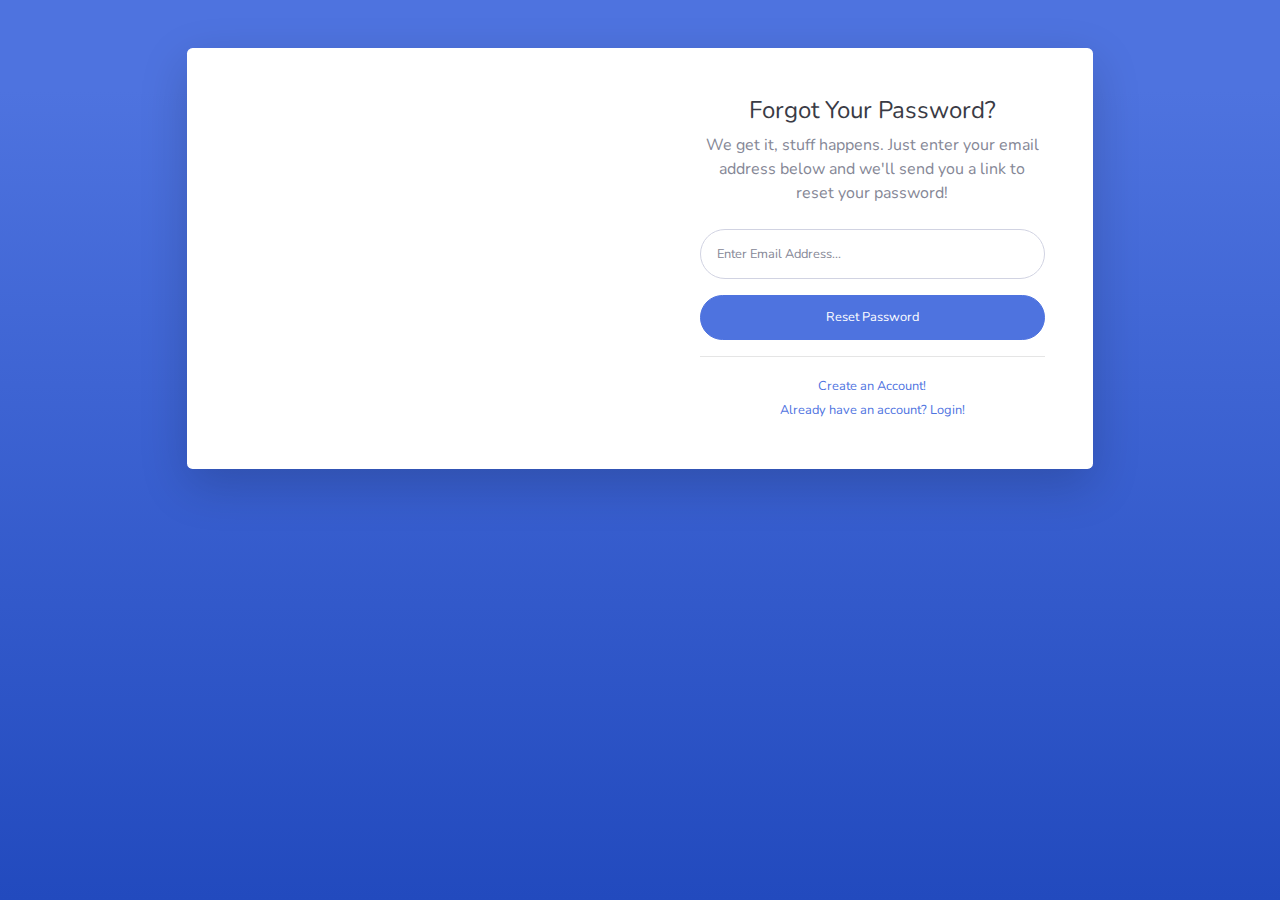
<file: forgot-password.html>
<!DOCTYPE html>
<html lang="en">

<head>

    <meta charset="utf-8">
    <meta http-equiv="X-UA-Compatible" content="IE=edge">
    <meta name="viewport" content="width=device-width, initial-scale=1, shrink-to-fit=no">
    <meta name="description" content="">
    <meta name="author" content="">

    <title>SB Admin 2 - Forgot Password</title>

    <!-- Custom fonts for this template-->
    <link href="vendor/fontawesome-free/css/all.min.css" rel="stylesheet" type="text/css">
    <link
        href="https://fonts.googleapis.com/css?family=Nunito:200,200i,300,300i,400,400i,600,600i,700,700i,800,800i,900,900i"
        rel="stylesheet">

    <!-- Custom styles for this template-->
    <link href="css/sb-admin-2.min.css" rel="stylesheet">

</head>

<body class="bg-gradient-primary">

    <div class="container">

        <!-- Outer Row -->
        <div class="row justify-content-center">

            <div class="col-xl-10 col-lg-12 col-md-9">

                <div class="card o-hidden border-0 shadow-lg my-5">
                    <div class="card-body p-0">
                        <!-- Nested Row within Card Body -->
                        <div class="row">
                            <div class="col-lg-6 d-none d-lg-block bg-password-image"></div>
                            <div class="col-lg-6">
                                <div class="p-5">
                                    <div class="text-center">
                                        <h1 class="h4 text-gray-900 mb-2">Forgot Your Password?</h1>
                                        <p class="mb-4">We get it, stuff happens. Just enter your email address below
                                            and we'll send you a link to reset your password!</p>
                                    </div>
                                    <form class="user">
                                        <div class="form-group">
                                            <input type="email" class="form-control form-control-user"
                                                id="exampleInputEmail" aria-describedby="emailHelp"
                                                placeholder="Enter Email Address...">
                                        </div>
                                        <a href="login.html" class="btn btn-primary btn-user btn-block">
                                            Reset Password
                                        </a>
                                    </form>
                                    <hr>
                                    <div class="text-center">
                                        <a class="small" href="register.html">Create an Account!</a>
                                    </div>
                                    <div class="text-center">
                                        <a class="small" href="login.html">Already have an account? Login!</a>
                                    </div>
                                </div>
                            </div>
                        </div>
                    </div>
                </div>

            </div>

        </div>

    </div>

    <!-- Bootstrap core JavaScript-->
    <script src="vendor/jquery/jquery.min.js"></script>
    <script src="vendor/bootstrap/js/bootstrap.bundle.min.js"></script>

    <!-- Core plugin JavaScript-->
    <script src="vendor/jquery-easing/jquery.easing.min.js"></script>

    <!-- Custom scripts for all pages-->
    <script src="js/sb-admin-2.min.js"></script>

</body>

</html>
</file>
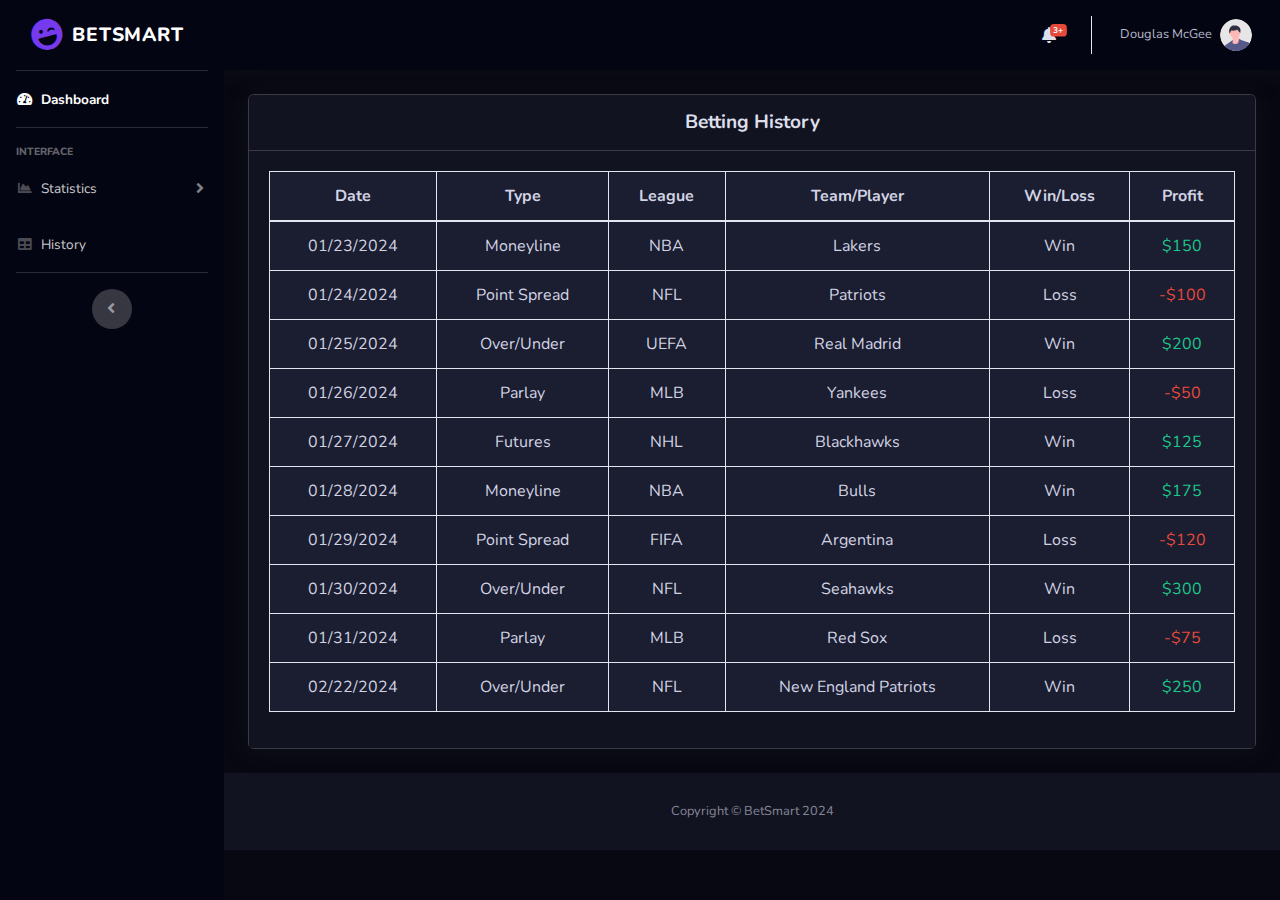
<file: history.html>
<!DOCTYPE html>
<html lang="en">

<head>

    <meta charset="utf-8">
    <meta http-equiv="X-UA-Compatible" content="IE=edge">
    <meta name="viewport" content="width=device-width, initial-scale=1, shrink-to-fit=no">
    <meta name="description" content="">
    <meta name="author" content="">

    <title>BETSMART</title>

    <!-- Custom fonts for this template-->
    <link href="vendor/fontawesome-free/css/all.min.css" rel="stylesheet" type="text/css">
    <link
        href="https://fonts.googleapis.com/css?family=Nunito:200,200i,300,300i,400,400i,600,600i,700,700i,800,800i,900,900i"
        rel="stylesheet">

    <!-- Custom styles for this template-->
    <link href="css/sb-admin-2.css" rel="stylesheet">

</head>

<body id="page-top">

    <!-- Page Wrapper -->
    <div id="wrapper">

        <!-- Sidebar -->
        <ul class="navbar-nav sidebar sidebar-dark accordion bg-dark1" id="accordionSidebar">

            <!-- Sidebar - Brand -->
            <a class="sidebar-brand d-flex align-items-center justify-content-center" href="index.html">
                <div class="sidebar-brand-icon rotate-n-15">
                    <i class="fas fa-laugh-wink text-purple1"></i>
                </div>
                <div class="sidebar-brand-text mx-2" style="font-size: 1.2rem">BETSMART</div>
            </a>

            <!-- Divider -->
            <hr class="sidebar-divider my-0">

            <!-- Nav Item - Dashboard -->
            <li class="nav-item active">
                <a class="nav-link" href="index.html">
                    <i class="fas fa-fw fa-tachometer-alt"></i>
                    <span>Dashboard</span></a>
            </li>

            <!-- Divider -->
            <hr class="sidebar-divider">

            <!-- Heading -->
            <div class="sidebar-heading">
                Interface
            </div>

            <!-- Nav Item - Pages Collapse Menu -->
            <li class="nav-item">
                <a class="nav-link collapsed" href="#" data-toggle="collapse" data-target="#collapseTwo"
                    aria-expanded="true" aria-controls="collapseTwo">
                    <i class="fas fa-fw fa-chart-area"></i>
                    <span>Statistics</span>
                </a>
                <!-- <div id="collapseTwo" class="collapse" aria-labelledby="headingTwo" data-parent="#accordionSidebar">
                    <div class="bg-white py-2 collapse-inner rounded">
                        <h6 class="collapse-header">Custom Components:</h6>
                        <a class="collapse-item" href="buttons.html">Buttons</a>
                        <a class="collapse-item" href="cards.html">Cards</a>
                    </div>
                </div> -->
            </li>

            <!-- Nav Item - Utilities Collapse Menu -->
            <li class="nav-item">
                <a class="nav-link collapsed" href="history.html">
                    <i class="fas fa-fw fa-table"></i>
                    <span>History</span>
                </a>
                <!-- <div id="collapseUtilities" class="collapse" aria-labelledby="headingUtilities"
                    data-parent="#accordionSidebar">
                    <div class="bg-white py-2 collapse-inner rounded">
                        <h6 class="collapse-header">Custom Utilities:</h6>
                        <a class="collapse-item" href="utilities-color.html">Colors</a>
                        <a class="collapse-item" href="utilities-border.html">Borders</a>
                        <a class="collapse-item" href="utilities-animation.html">Animations</a>
                        <a class="collapse-item" href="utilities-other.html">Other</a>
                    </div>
                </div> -->
            </li>

            <!-- Divider -->
            <!-- <hr class="sidebar-divider"> -->

            <!-- Heading -->
        

            <!-- Divider -->
            <hr class="sidebar-divider d-none d-md-block">

            <!-- Sidebar Toggler (Sidebar) -->
            <div class="text-center d-none d-md-inline">
                <button class="rounded-circle border-0" id="sidebarToggle"></button>
            </div>

            <!-- Sidebar Message -->
            <!-- <div class="sidebar-card d-none d-lg-flex">
                <img class="sidebar-card-illustration mb-2" src="img/undraw_rocket.svg" alt="...">
                <p class="text-center mb-2"><strong>SB Admin Pro</strong> is packed with premium features, components, and more!</p>
                <a class="btn btn-success btn-sm" href="https://startbootstrap.com/theme/sb-admin-pro">Upgrade to Pro!</a>
            </div> -->

        </ul>
        <!-- End of Sidebar -->

        <!-- Content Wrapper -->
        <div id="content-wrapper" class="d-flex flex-column bg-dark2">

            <!-- Main Content -->
            <div id="content bg-dark2">

                <!-- Topbar -->
                <nav class="navbar navbar-expand navbar-light bg-dark1 topbar mb-4 static-top shadow">

                    <!-- Sidebar Toggle (Topbar) -->
                    <button id="sidebarToggleTop" class="btn btn-link d-md-none rounded-circle mr-3">
                        <i class="fa fa-bars"></i>
                    </button>

                    <!-- Topbar Search -->
                    <!-- <form
                        class="d-none d-sm-inline-block form-inline mr-auto ml-md-3 my-2 my-md-0 mw-100 navbar-search">
                        <div class="input-group">
                            <input type="text" class="form-control bg-light border-0 small" placeholder="Search for..."
                                aria-label="Search" aria-describedby="basic-addon2">
                            <div class="input-group-append">
                                <button class="btn btn-primary" type="button">
                                    <i class="fas fa-search fa-sm"></i>
                                </button>
                            </div>
                        </div>
                    </form> -->

                    <!-- Topbar Navbar -->
                    <ul class="navbar-nav ml-auto">

                        <!-- Nav Item - Search Dropdown (Visible Only XS) -->
                        <li class="nav-item dropdown no-arrow d-sm-none">
                            <a class="nav-link dropdown-toggle" href="#" id="searchDropdown" role="button"
                                data-toggle="dropdown" aria-haspopup="true" aria-expanded="false">
                                <i class="fas fa-search fa-fw"></i>
                            </a>
                            <!-- Dropdown - Messages -->
                            <div class="dropdown-menu dropdown-menu-right p-3 shadow animated--grow-in"
                                aria-labelledby="searchDropdown">
                                <form class="form-inline mr-auto w-100 navbar-search">
                                    <div class="input-group">
                                        <input type="text" class="form-control bg-light border-0 small"
                                            placeholder="Search for..." aria-label="Search"
                                            aria-describedby="basic-addon2">
                                        <div class="input-group-append">
                                            <button class="btn btn-primary" type="button">
                                                <i class="fas fa-search fa-sm"></i>
                                            </button>
                                        </div>
                                    </div>
                                </form>
                            </div>
                        </li>

                        <!-- Nav Item - Alerts -->
                        <li class="nav-item dropdown no-arrow mx-1 ">
                            <a class="nav-link dropdown-toggle" href="#" id="alertsDropdown" role="button"
                            data-toggle="dropdown" aria-haspopup="true" aria-expanded="false">
                                <i class="fas fa-bell fa-fw text-gray-300"></i>
                                <!-- Counter - Alerts -->
                                <span class="badge badge-danger badge-counter">3+</span>
                            </a>
                            <!-- Dropdown - Alerts -->
                            <div class="dropdown-list dropdown-menu dropdown-menu-right shadow animated--grow-in"
                                aria-labelledby="alertsDropdown">
                                <h6 class="dropdown-header border-color-dark1 bg-dark1">
                                    Alerts Center
                                </h6>
                                <a class="dropdown-item d-flex align-items-center bg-dark3 border-color-dark1" href="#">
                                    <div class="mr-3">
                                        <div class="icon-circle bg-primary">
                                            <i class="fas fa-file-alt text-white"></i>
                                        </div>
                                    </div>
                                    <div>
                                        <div class="small text-gray-300">February 12, 2024</div>
                                        <span class="text-gray-500">Your monthly betting report is ready!</span>
                                    </div>
                                </a>
                                <a class="dropdown-item d-flex align-items-center bg-dark3 border-color-dark1" href="#">
                                    <div class="mr-3">
                                        <div class="icon-circle bg-success">
                                            <i class="fas fa-donate text-white"></i>
                                        </div>
                                    </div>
                                    <div>
                                        <div class="small text-gray-300">February 7, 2024</div>
                                        <span class="text-gray-500">Congratulations! You won $290.29 on one of your bets.</span>
                                    </div>
                                </a>
                                <a class="dropdown-item d-flex align-items-center bg-dark3 border-color-dark1" href="#">
                                    <div class="mr-3">
                                        <div class="icon-circle bg-warning">
                                            <i class="fas fa-exclamation-triangle text-white"></i>
                                        </div>
                                    </div>
                                    <div>
                                        <div class="small text-gray-300">February 2, 2024</div>
                                        <span class="text-gray-500">Bet Alert: A player from one of your bets just suffered an injury.</span>
                                    </div>
                                </a>
                                <a class="dropdown-item text-center small text-gray-500 bg-dark3 border-color-dark1" href="#">Show All Alerts</a>
                            </div>
                        </li>

                        <!-- Nav Item - Messages -->
                        <!-- <li class="nav-item dropdown no-arrow mx-1">
                            <a class="nav-link dropdown-toggle" href="#" id="alertsDropdown" role="button"
                            data-toggle="dropdown" aria-haspopup="true" aria-expanded="false">
                                <i class="fas fa-envelope fa-fw"></i> -->
                                <!-- Counter - Messages -->
                                <!-- <span class="badge badge-danger badge-counter">7</span>
                            </a> -->
                            <!-- Dropdown - Messages -->
                            <!-- <div class="dropdown-list dropdown-menu dropdown-menu-right shadow animated--grow-in"
                                aria-labelledby="messagesDropdown">
                                <h6 class="dropdown-header">
                                    Message Center
                                </h6>
                                <a class="dropdown-item d-flex align-items-center" href="#">
                                    <div class="dropdown-list-image mr-3">
                                        <img class="rounded-circle" src="img/undraw_profile_1.svg"
                                            alt="...">
                                        <div class="status-indicator bg-success"></div>
                                    </div>
                                    <div class="font-weight-bold">
                                        <div class="text-truncate">Hi there! I am wondering if you can help me with a
                                            problem I've been having.</div>
                                        <div class="small text-gray-500">Emily Fowler · 58m</div>
                                    </div>
                                </a>
                                <a class="dropdown-item d-flex align-items-center" href="#">
                                    <div class="dropdown-list-image mr-3">
                                        <img class="rounded-circle" src="img/undraw_profile_2.svg"
                                            alt="...">
                                        <div class="status-indicator"></div>
                                    </div>
                                    <div>
                                        <div class="text-truncate">I have the photos that you ordered last month, how
                                            would you like them sent to you?</div>
                                        <div class="small text-gray-500">Jae Chun · 1d</div>
                                    </div>
                                </a>
                                <a class="dropdown-item d-flex align-items-center" href="#">
                                    <div class="dropdown-list-image mr-3">
                                        <img class="rounded-circle" src="img/undraw_profile_3.svg"
                                            alt="...">
                                        <div class="status-indicator bg-warning"></div>
                                    </div>
                                    <div>
                                        <div class="text-truncate">Last month's report looks great, I am very happy with
                                            the progress so far, keep up the good work!</div>
                                        <div class="small text-gray-500">Morgan Alvarez · 2d</div>
                                    </div>
                                </a>
                                <a class="dropdown-item d-flex align-items-center" href="#">
                                    <div class="dropdown-list-image mr-3">
                                        <img class="rounded-circle" src="https://source.unsplash.com/Mv9hjnEUHR4/60x60"
                                            alt="...">
                                        <div class="status-indicator bg-success"></div>
                                    </div>
                                    <div>
                                        <div class="text-truncate">Am I a good boy? The reason I ask is because someone
                                            told me that people say this to all dogs, even if they aren't good...</div>
                                        <div class="small text-gray-500">Chicken the Dog · 2w</div>
                                    </div>
                                </a>
                                <a class="dropdown-item text-center small text-gray-500" href="#">Read More Messages</a>
                            </div>
                        </li> -->

                        <div class="topbar-divider d-none d-sm-block"></div>

                        <!-- Nav Item - User Information -->
                        <li class="nav-item dropdown no-arrow">
                            <a class="nav-link dropdown-toggle" href="#" id="userDropdown" role="button"
                                data-toggle="dropdown" aria-haspopup="true" aria-expanded="false">
                                <span class="mr-2 d-none d-lg-inline text-gray-500 small">Douglas McGee</span>
                                <img class="img-profile rounded-circle"
                                    src="img/undraw_profile.svg">
                            </a>
                            <!-- Dropdown - User Information -->
                            <div class="dropdown-menu dropdown-menu-right shadow animated--grow-in bg-dark3 border-color-dark1"
                                aria-labelledby="userDropdown">
                                <a class="dropdown-item bg-dark3 border-color-dark1 text-gray-500" href="#">
                                    <i class="fas fa-user fa-sm fa-fw mr-2 text-gray-400"></i>
                                    Profile
                                </a>
                                <a class="dropdown-item bg-dark3 border-color-dark1 text-gray-500" href="#">
                                    <i class="fas fa-cogs fa-sm fa-fw mr-2 text-gray-400"></i>
                                    Settings
                                </a>
                                <a class="dropdown-item bg-dark3 border-color-dark1 text-gray-500" href="#">
                                    <i class="fas fa-list fa-sm fa-fw mr-2 text-gray-400"></i>
                                    Activity Log
                                </a>
                                <div class="dropdown-divider border-color-dark1"></div>
                                <a class="dropdown-item border-color-dark2 text-gray-500" href="#" data-toggle="" data-target="#logoutModal">
                                    <i class="fas fa-sign-out-alt fa-sm fa-fw mr-2 text-gray-400"></i>
                                    Logout
                                </a>
                            </div>
                        </li>

                    </ul>

                </nav>
                <!-- End of Topbar -->

                <div class="container-fluid bg-dark2 border-color-dark1">

                    <!-- Page Heading -->
                    <!-- <h1 class="h3 mb-2 text-gray-800">Tables</h1>
                    <p class="mb-4">DataTables is a third party plugin that is used to generate the demo table below.
                        For more information about DataTables, please visit the <a target="_blank"
                            href="https://datatables.net">official DataTables documentation</a>.</p> -->

                    <!-- DataTales Example -->
                    <div class="card shadow mb-4 bg-dark3 border-color-dark1">
                        <div class="card-header py-3 bg-dark3 border-color-dark1">
                            <h6 class="m-0 font-weight-bold text-gray-300 text-center" style="font-size: 1.2rem">Betting History</h6>
                        </div>
                        <div class="card-body bg-dark3 border-color-dark1">
                            <div class="table-responsive">
                                <table class="table table-bordered bg-dark3 border-color-dark1 text-gray-400 text-center" id="dataTable" width="100%" cellspacing="0">
                                    <thead class="text-gray-400 border-color-dark1 font-weight-bold" style="background-color: #1b1d31">
                                        <tr>
                                            <th>Date</th>
                                            <th>Type</th>
                                            <th>League</th>
                                            <th>Team/Player</th>
                                            <th>Win/Loss</th>
                                            <th>Profit</th>
                                        </tr>
                                    </thead>
                                    <!-- <tfoot>
                                        <tr>
                                            <th>Name</th>
                                            <th>Position</th>
                                            <th>Office</th>
                                            <th>Age</th>
                                            <th>Start date</th>
                                            <th>Salary</th>
                                        </tr>
                                    </tfoot> -->
                                    <tbody class="" style="background-color: #1b1d31;">
                                        <tr>
                                            <td>01/23/2024</td>
                                            <td>Moneyline</td>
                                            <td>NBA</td>
                                            <td>Lakers</td>
                                            <td>Win</td>
                                            <td class="text-green1">$150</td>
                                        </tr>
                                        <tr>
                                            <td>01/24/2024</td>
                                            <td>Point Spread</td>
                                            <td>NFL</td>
                                            <td>Patriots</td>
                                            <td>Loss</td>
                                            <td class="text-danger">-$100</td>
                                        </tr>
                                        <tr>
                                            <td>01/25/2024</td>
                                            <td>Over/Under</td>
                                            <td>UEFA</td>
                                            <td>Real Madrid</td>
                                            <td>Win</td>
                                            <td class="text-green1">$200</td>
                                        </tr>
                                        <tr>
                                            <td>01/26/2024</td>
                                            <td>Parlay</td>
                                            <td>MLB</td>
                                            <td>Yankees</td>
                                            <td>Loss</td>
                                            <td class="text-danger">-$50</td>
                                        </tr>
                                        <tr>
                                            <td>01/27/2024</td>
                                            <td>Futures</td>
                                            <td>NHL</td>
                                            <td>Blackhawks</td>
                                            <td>Win</td>
                                            <td class="text-green1">$125</td>
                                        </tr>
                                        <tr>
                                            <td>01/28/2024</td>
                                            <td>Moneyline</td>
                                            <td>NBA</td>
                                            <td>Bulls</td>
                                            <td>Win</td>
                                            <td class="text-green1">$175</td>
                                        </tr>
                                        <tr>
                                            <td>01/29/2024</td>
                                            <td>Point Spread</td>
                                            <td>FIFA</td>
                                            <td>Argentina</td>
                                            <td>Loss</td>
                                            <td class="text-danger">-$120</td>
                                        </tr>
                                        <tr>
                                            <td>01/30/2024</td>
                                            <td>Over/Under</td>
                                            <td>NFL</td>
                                            <td>Seahawks</td>
                                            <td>Win</td>
                                            <td class="text-green1">$300</td>
                                        </tr>
                                        <tr>
                                            <td>01/31/2024</td>
                                            <td>Parlay</td>
                                            <td>MLB</td>
                                            <td>Red Sox</td>
                                            <td>Loss</td>
                                            <td class="text-danger">-$75</td>
                                        </tr>
                                        <tr>
                                            <td>02/22/2024</td>
                                            <td>Over/Under</td>
                                            <td>NFL</td>
                                            <td>New England Patriots</td>
                                            <td>Win</td>
                                            <td class="text-green1">$250</td>
                                        </tr>
                                    </tbody>
                                </table>
                            </div>
                        </div>
                    </div>
                </div>


            </div>
            <!-- End of Main Content -->

            <!-- Footer -->
            <footer class="sticky-footer bg-dark3">
                <div class="container my-auto">
                    <div class="copyright text-center my-auto">
                        <span>Copyright &copy; BetSmart 2024</span>
                    </div>
                </div>
            </footer>
            <!-- End of Footer -->

        </div>
        <!-- End of Content Wrapper -->

    </div>
    <!-- End of Page Wrapper -->

    <!-- Scroll to Top Button-->
    <a class="scroll-to-top rounded" href="#page-top">
        <i class="fas fa-angle-up"></i>
    </a>

    <!-- Logout Modal-->
    <div class="modal fade" id="logoutModal" tabindex="-1" role="dialog" aria-labelledby="exampleModalLabel"
        aria-hidden="true">
        <div class="modal-dialog" role="document">
            <div class="modal-content">
                <div class="modal-header">
                    <h5 class="modal-title" id="exampleModalLabel">Ready to Leave?</h5>
                    <button class="close" type="button" data-dismiss="modal" aria-label="Close">
                        <span aria-hidden="true">×</span>
                    </button>
                </div>
                <div class="modal-body">Select "Logout" below if you are ready to end your current session.</div>
                <div class="modal-footer">
                    <button class="btn btn-secondary" type="button" data-dismiss="modal">Cancel</button>
                    <a class="btn btn-primary" href="login.html">Logout</a>
                </div>
            </div>
        </div>
    </div>

    <!-- Bootstrap core JavaScript-->
    <script src="vendor/jquery/jquery.min.js"></script>
    <script src="vendor/bootstrap/js/bootstrap.bundle.min.js"></script>

    <!-- Core plugin JavaScript-->
    <script src="vendor/jquery-easing/jquery.easing.min.js"></script>

    <!-- Custom scripts for all pages-->
    <script src="js/sb-admin-2.min.js"></script>

    <!-- Page level plugins -->
    <script src="vendor/chart.js/Chart.min.js"></script>

    <!-- Page level custom scripts -->
    <script src="js/demo/chart-area-demo.js"></script>
    <script src="js/demo/chart-pie-demo.js"></script>
    <script src="js/demo/chart-bar-demo.js"></script>

    <script src="js/custom.js"></script>

    </body>

</html>
</file>
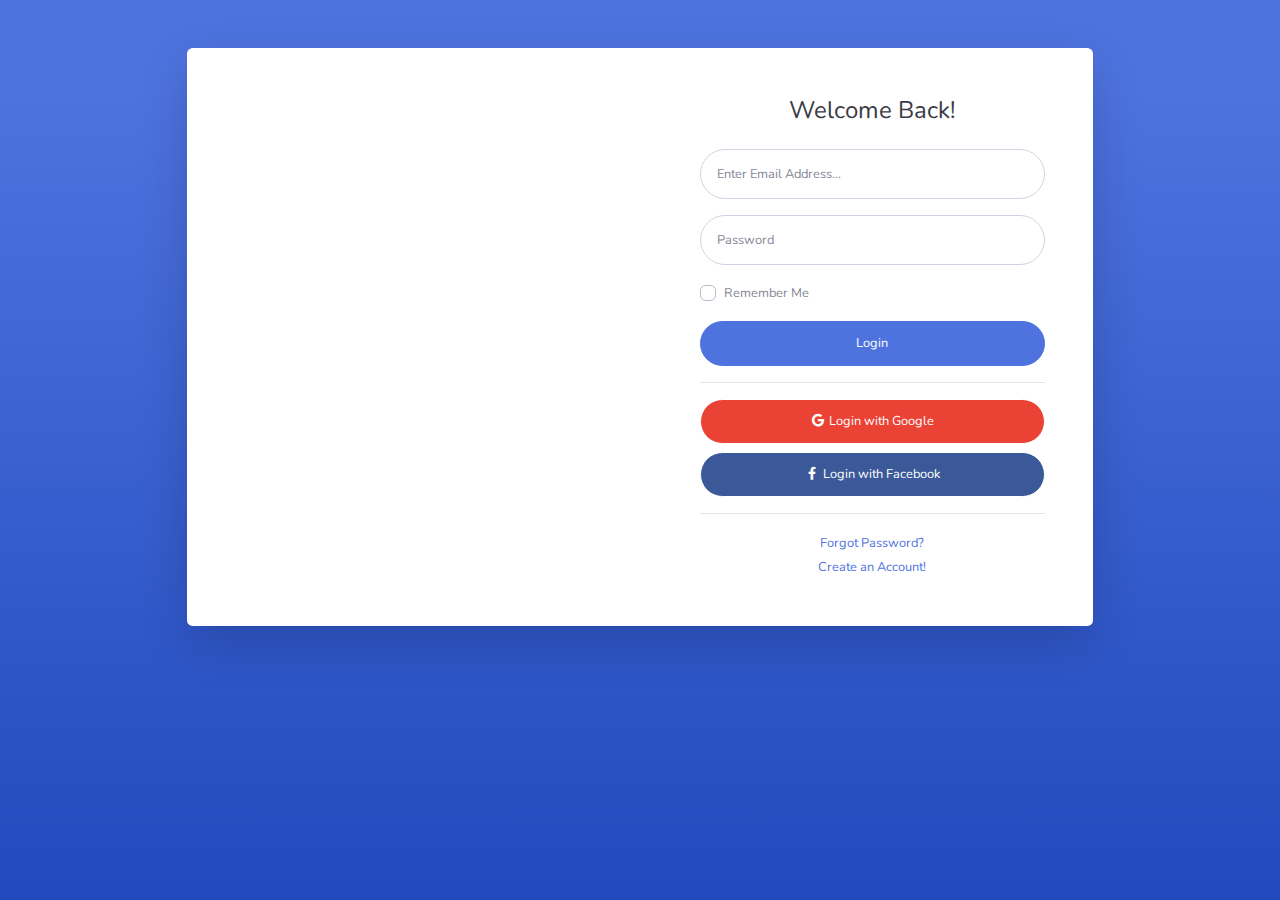
<file: login.html>
<!DOCTYPE html>
<html lang="en">

<head>

    <meta charset="utf-8">
    <meta http-equiv="X-UA-Compatible" content="IE=edge">
    <meta name="viewport" content="width=device-width, initial-scale=1, shrink-to-fit=no">
    <meta name="description" content="">
    <meta name="author" content="">

    <title>SB Admin 2 - Login</title>

    <!-- Custom fonts for this template-->
    <link href="vendor/fontawesome-free/css/all.min.css" rel="stylesheet" type="text/css">
    <link
        href="https://fonts.googleapis.com/css?family=Nunito:200,200i,300,300i,400,400i,600,600i,700,700i,800,800i,900,900i"
        rel="stylesheet">

    <!-- Custom styles for this template-->
    <link href="css/sb-admin-2.min.css" rel="stylesheet">

</head>

<body class="bg-gradient-primary">

    <div class="container">

        <!-- Outer Row -->
        <div class="row justify-content-center">

            <div class="col-xl-10 col-lg-12 col-md-9">

                <div class="card o-hidden border-0 shadow-lg my-5">
                    <div class="card-body p-0">
                        <!-- Nested Row within Card Body -->
                        <div class="row">
                            <div class="col-lg-6 d-none d-lg-block bg-login-image"></div>
                            <div class="col-lg-6">
                                <div class="p-5">
                                    <div class="text-center">
                                        <h1 class="h4 text-gray-900 mb-4">Welcome Back!</h1>
                                    </div>
                                    <form class="user">
                                        <div class="form-group">
                                            <input type="email" class="form-control form-control-user"
                                                id="exampleInputEmail" aria-describedby="emailHelp"
                                                placeholder="Enter Email Address...">
                                        </div>
                                        <div class="form-group">
                                            <input type="password" class="form-control form-control-user"
                                                id="exampleInputPassword" placeholder="Password">
                                        </div>
                                        <div class="form-group">
                                            <div class="custom-control custom-checkbox small">
                                                <input type="checkbox" class="custom-control-input" id="customCheck">
                                                <label class="custom-control-label" for="customCheck">Remember
                                                    Me</label>
                                            </div>
                                        </div>
                                        <a href="index.html" class="btn btn-primary btn-user btn-block">
                                            Login
                                        </a>
                                        <hr>
                                        <a href="index.html" class="btn btn-google btn-user btn-block">
                                            <i class="fab fa-google fa-fw"></i> Login with Google
                                        </a>
                                        <a href="index.html" class="btn btn-facebook btn-user btn-block">
                                            <i class="fab fa-facebook-f fa-fw"></i> Login with Facebook
                                        </a>
                                    </form>
                                    <hr>
                                    <div class="text-center">
                                        <a class="small" href="forgot-password.html">Forgot Password?</a>
                                    </div>
                                    <div class="text-center">
                                        <a class="small" href="register.html">Create an Account!</a>
                                    </div>
                                </div>
                            </div>
                        </div>
                    </div>
                </div>

            </div>

        </div>

    </div>

    <!-- Bootstrap core JavaScript-->
    <script src="vendor/jquery/jquery.min.js"></script>
    <script src="vendor/bootstrap/js/bootstrap.bundle.min.js"></script>

    <!-- Core plugin JavaScript-->
    <script src="vendor/jquery-easing/jquery.easing.min.js"></script>

    <!-- Custom scripts for all pages-->
    <script src="js/sb-admin-2.min.js"></script>

</body>

</html>
</file>
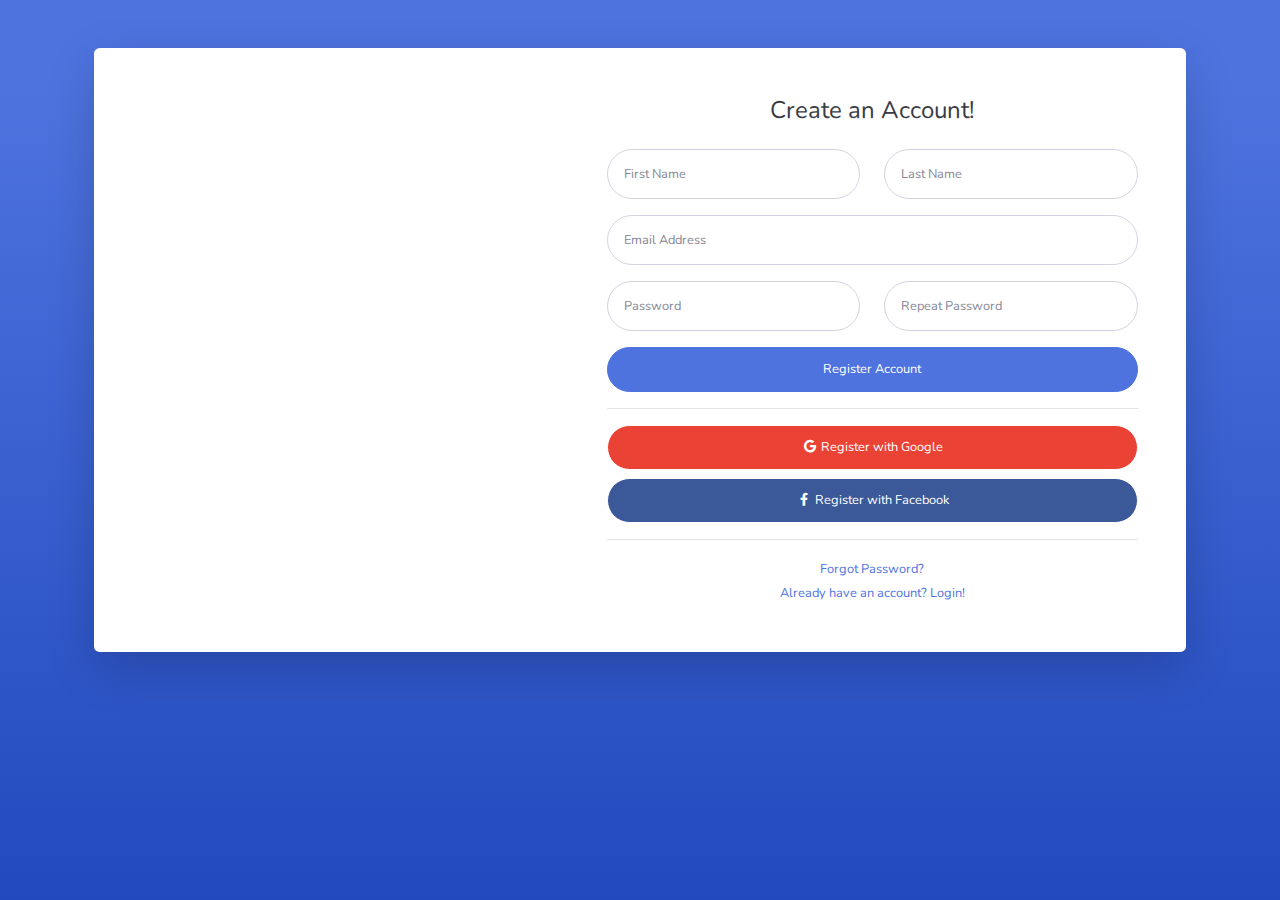
<file: register.html>
<!DOCTYPE html>
<html lang="en">

<head>

    <meta charset="utf-8">
    <meta http-equiv="X-UA-Compatible" content="IE=edge">
    <meta name="viewport" content="width=device-width, initial-scale=1, shrink-to-fit=no">
    <meta name="description" content="">
    <meta name="author" content="">

    <title>SB Admin 2 - Register</title>

    <!-- Custom fonts for this template-->
    <link href="vendor/fontawesome-free/css/all.min.css" rel="stylesheet" type="text/css">
    <link
        href="https://fonts.googleapis.com/css?family=Nunito:200,200i,300,300i,400,400i,600,600i,700,700i,800,800i,900,900i"
        rel="stylesheet">

    <!-- Custom styles for this template-->
    <link href="css/sb-admin-2.min.css" rel="stylesheet">

</head>

<body class="bg-gradient-primary">

    <div class="container">

        <div class="card o-hidden border-0 shadow-lg my-5">
            <div class="card-body p-0">
                <!-- Nested Row within Card Body -->
                <div class="row">
                    <div class="col-lg-5 d-none d-lg-block bg-register-image"></div>
                    <div class="col-lg-7">
                        <div class="p-5">
                            <div class="text-center">
                                <h1 class="h4 text-gray-900 mb-4">Create an Account!</h1>
                            </div>
                            <form class="user">
                                <div class="form-group row">
                                    <div class="col-sm-6 mb-3 mb-sm-0">
                                        <input type="text" class="form-control form-control-user" id="exampleFirstName"
                                            placeholder="First Name">
                                    </div>
                                    <div class="col-sm-6">
                                        <input type="text" class="form-control form-control-user" id="exampleLastName"
                                            placeholder="Last Name">
                                    </div>
                                </div>
                                <div class="form-group">
                                    <input type="email" class="form-control form-control-user" id="exampleInputEmail"
                                        placeholder="Email Address">
                                </div>
                                <div class="form-group row">
                                    <div class="col-sm-6 mb-3 mb-sm-0">
                                        <input type="password" class="form-control form-control-user"
                                            id="exampleInputPassword" placeholder="Password">
                                    </div>
                                    <div class="col-sm-6">
                                        <input type="password" class="form-control form-control-user"
                                            id="exampleRepeatPassword" placeholder="Repeat Password">
                                    </div>
                                </div>
                                <a href="login.html" class="btn btn-primary btn-user btn-block">
                                    Register Account
                                </a>
                                <hr>
                                <a href="index.html" class="btn btn-google btn-user btn-block">
                                    <i class="fab fa-google fa-fw"></i> Register with Google
                                </a>
                                <a href="index.html" class="btn btn-facebook btn-user btn-block">
                                    <i class="fab fa-facebook-f fa-fw"></i> Register with Facebook
                                </a>
                            </form>
                            <hr>
                            <div class="text-center">
                                <a class="small" href="forgot-password.html">Forgot Password?</a>
                            </div>
                            <div class="text-center">
                                <a class="small" href="login.html">Already have an account? Login!</a>
                            </div>
                        </div>
                    </div>
                </div>
            </div>
        </div>

    </div>

    <!-- Bootstrap core JavaScript-->
    <script src="vendor/jquery/jquery.min.js"></script>
    <script src="vendor/bootstrap/js/bootstrap.bundle.min.js"></script>

    <!-- Core plugin JavaScript-->
    <script src="vendor/jquery-easing/jquery.easing.min.js"></script>

    <!-- Custom scripts for all pages-->
    <script src="js/sb-admin-2.min.js"></script>

</body>

</html>
</file>
